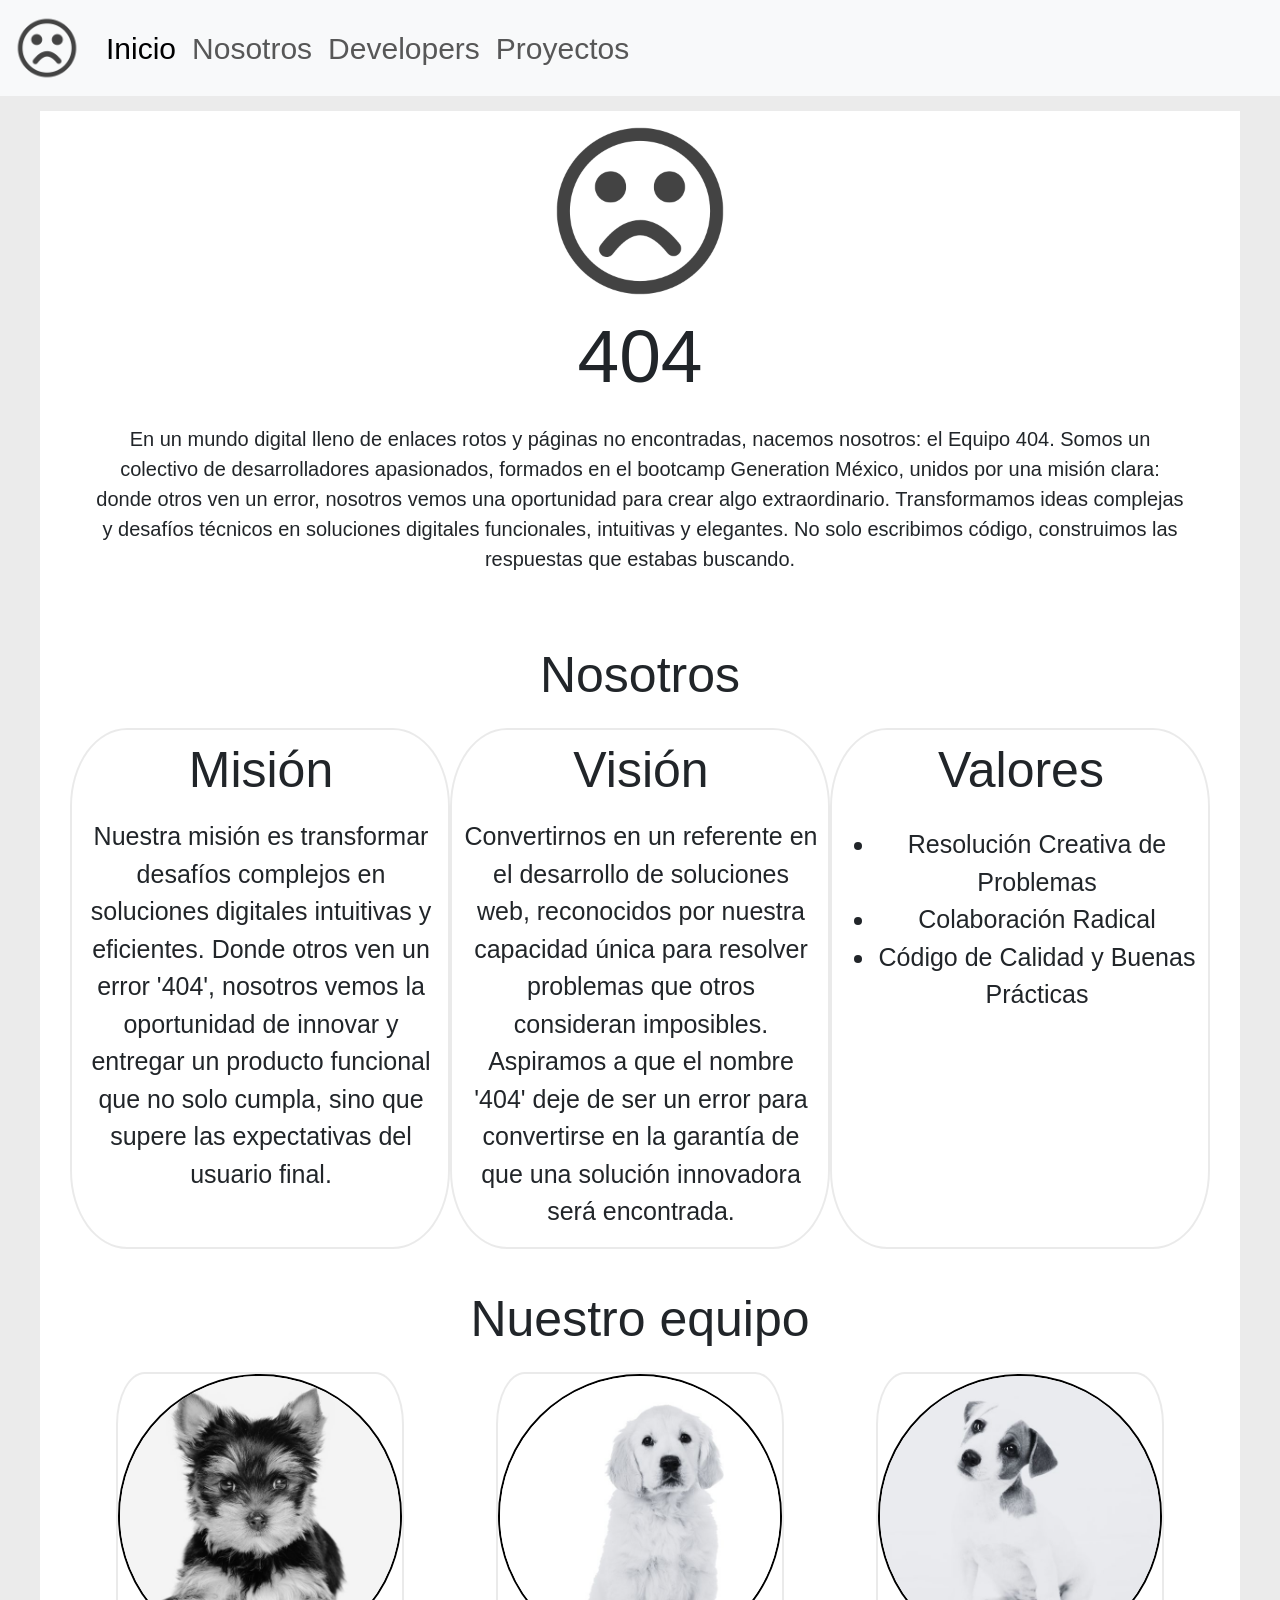
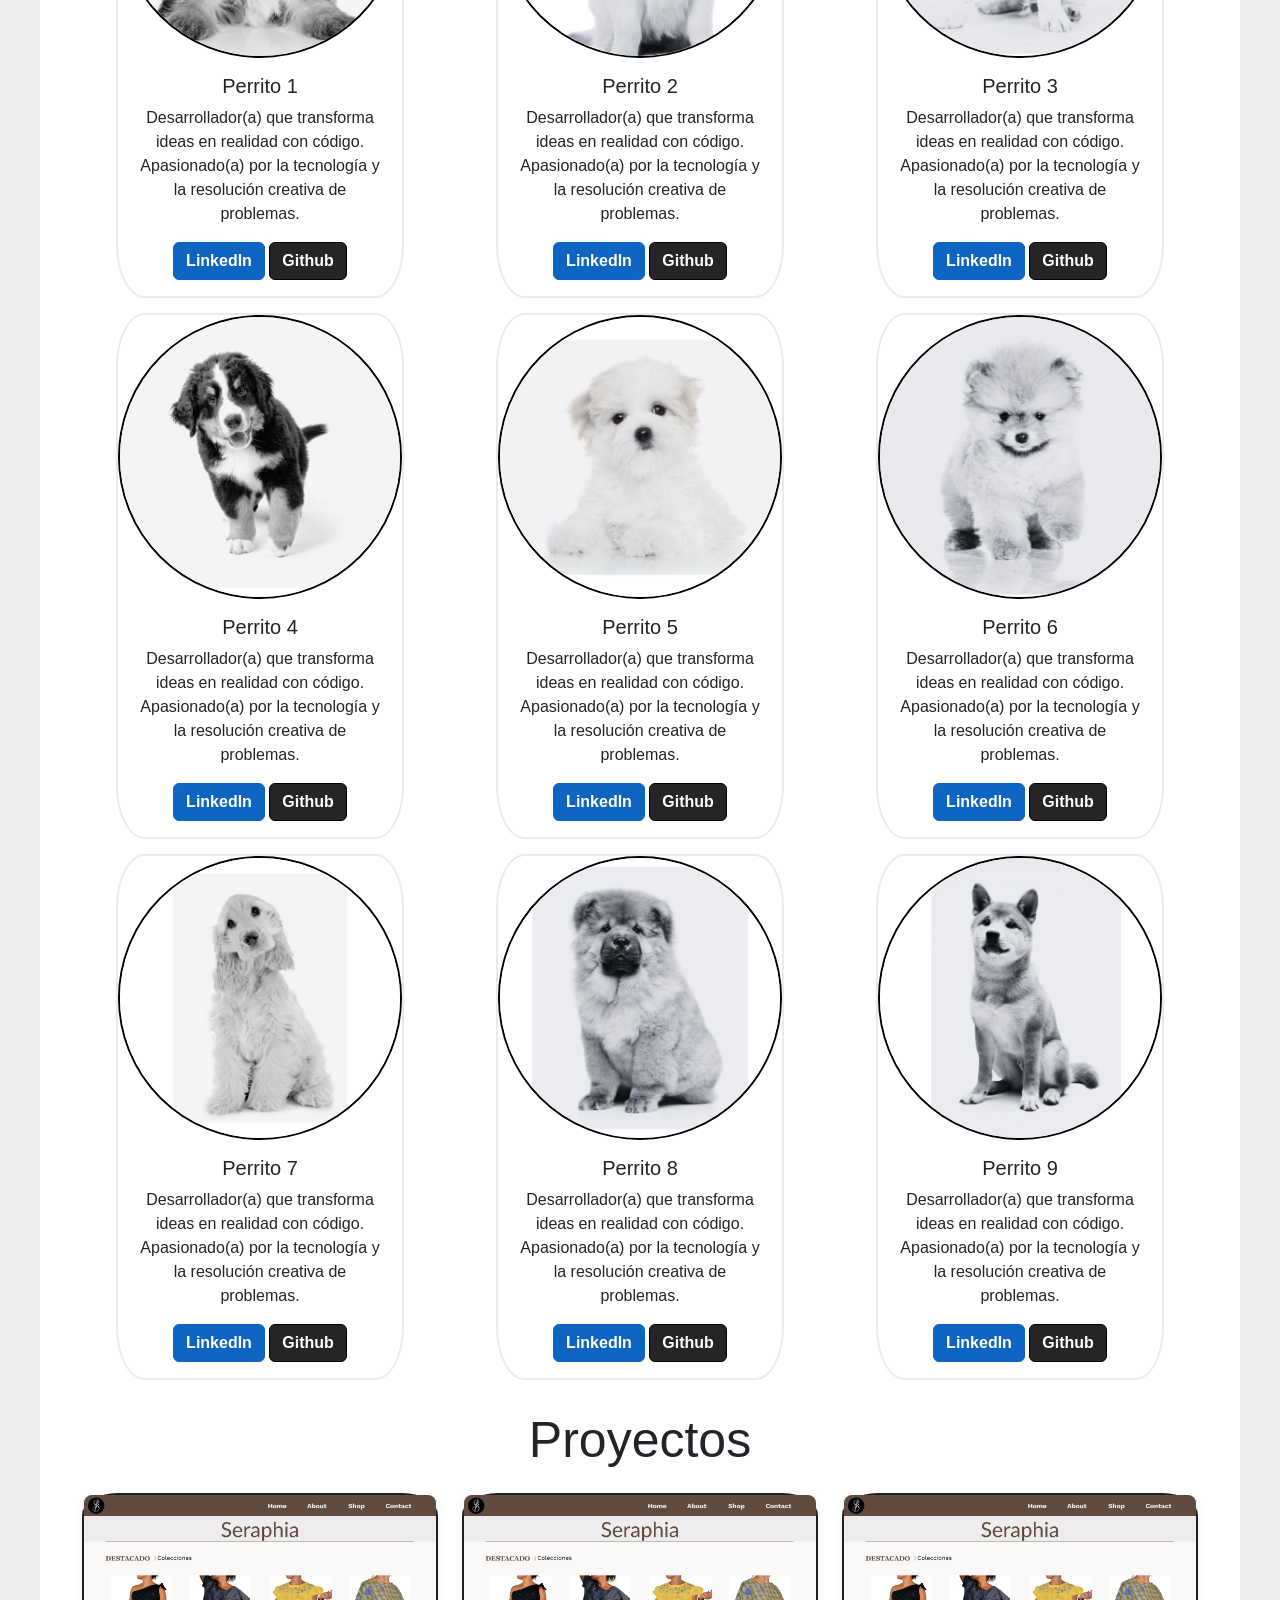
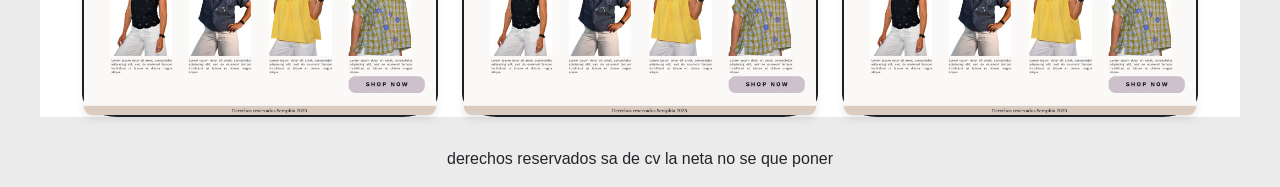
<file: index.html>
<!doctype html>
<html lang="en">
  <head>
    <meta charset="utf-8">
    <meta name="viewport" content="width=device-width, initial-scale=1">
    <title>Bootstrap demo</title>
    <link href="https://cdn.jsdelivr.net/npm/bootstrap@5.3.6/dist/css/bootstrap.min.css" rel="stylesheet" integrity="sha384-4Q6Gf2aSP4eDXB8Miphtr37CMZZQ5oXLH2yaXMJ2w8e2ZtHTl7GptT4jmndRuHDT" crossorigin="anonymous">
    <link rel="stylesheet" href="styles.css">
  </head>
  <body>
    
    <section>

            <nav class="navbar navbar-expand-lg bg-body-tertiary">
                <div class="container-fluid">
                    <a class="navbar-brand" href="#"><img src="Assets/logo/logo.png" id="navlogo" alt=""></a>
                    <button class="navbar-toggler" type="button" data-bs-toggle="collapse" data-bs-target="#navbarNav" aria-controls="navbarNav" aria-expanded="false" aria-label="Toggle navigation">
                    <span class="navbar-toggler-icon"></span>
                    </button>
                    <div class="collapse navbar-collapse" id="navbarNav">
                    <ul class="navbar-nav">
                        <li class="nav-item">
                        <a class="nav-link active" aria-current="page" href="#">Inicio</a>
                        </li>
                        <li class="nav-item">
                        <a class="nav-link" href="#nosotros">Nosotros</a>
                        </li>
                        <li class="nav-item">
                        <a class="nav-link" href="#developers">Developers</a>
                        </li>
                        <li class="nav-item">
                        <a class="nav-link" href="#projects">Proyectos</a>
                        </li>
                        
                    </ul>
                    </div>
                </div>
        </nav>


    </section>

<main id="content">

    <section id="presentacion">

        <div class="container">
            <div class="row">
                <div class="col-4 "></div>
                <div class="col-12 col-md-4  align-items-center"><div class="contenedor-imagen">
                    <div class="contenedor-imagen">

                        <img src="Assets/logo/logo.png" alt="" id="logo">

                    </div>
                    <h1 class="text-center">404</h1>

                </div>
                <div class="col-4"></div>
            </div>
        </div>

        <div class="container">
            <div class="row">
                <div class="col-12 ">
                    <p class="text-center" id="intro">En un mundo digital lleno de enlaces rotos y páginas no encontradas, nacemos nosotros: el Equipo 404. Somos un colectivo de desarrolladores apasionados, formados en el bootcamp Generation México, unidos por una misión clara: donde otros ven un error, nosotros vemos una oportunidad para crear algo extraordinario. Transformamos ideas complejas y desafíos técnicos en soluciones digitales funcionales, intuitivas y elegantes. No solo escribimos código, construimos las respuestas que estabas buscando.</p>
                </div>
            </div>
        </div>


    </section>
    
    <section id="nosotros">
        <div class="container">
                    <div class="row text-center">
                        <div class="col-12    d-flex justify-content-center">
                            <h2>Nosotros</h2></div></div></div>
        <div class="container">
            <div class="row text-center">
                <div class="col-12 col-md-6 col-lg-4  nosotros">
                    <h3>Misión</h3>
                    <p>Nuestra misión es transformar desafíos complejos en soluciones digitales intuitivas y eficientes. Donde otros ven un error '404', nosotros vemos la oportunidad de innovar y entregar un producto funcional que no solo cumpla, sino que supere las expectativas del usuario final.</p>
                </div>
                <div class="col-12 col-md-6 col-lg-4  nosotros">
                    <h3>Visión</h3>
                    <p>Convertirnos en un referente en el desarrollo de soluciones web, reconocidos por nuestra capacidad única para resolver problemas que otros consideran imposibles. Aspiramos a que el nombre '404' deje de ser un error para convertirse en la garantía de que una solución innovadora será encontrada.</p>
                </div>
                <div class="col-12 col-md-12 col-lg-4 nosotros">
                    <h3>Valores</h3>
                    <p>
                        <ul>
                            <li>Resolución Creativa de Problemas</li>
                            <li>Colaboración Radical</li>
                            <li>Código de Calidad y Buenas Prácticas</li>
                        </ul>
                    </p>
                </div>
            </div>
        </div>


    </section>


    <section id="developers" class="text-center">
                        <div class="container">
                    <div class="row text-center">
                        <div class="col-12    d-flex justify-content-center"><h2>Nuestro equipo</h2></div></div></div>
                <div class="container">
                    <div class="row text-center">
                        <div class="col-12 col-md-6 col-lg-4   d-flex justify-content-center">
                            <div class="card" style="width: 18rem;">
        <img src="Assets/Developers/1.jpg" class="card-img-top " alt="...">
        <div class="card-body">
            <h5 class="card-title">Perrito 1</h5>
            <p class="card-text">Desarrollador(a) que transforma ideas en realidad con código. Apasionado(a) por la tecnología y la resolución creativa de problemas.</p>
                <a href="https://www.linkedin.com/in/arath-alejandro-ram%C3%ADrez-rivera-a921411a2/" class="btn btn-primary" id="LinkedIn">LinkedIn</a>
    <a href="https://github.com/Idertal" class="btn btn-primary" id="github">Github</a>
        </div>
        </div>
                        </div>
                        <div class="col-12 col-md-6 col-lg-4  d-flex justify-content-center">
                            <div class="card" style="width: 18rem;">
        <img src="Assets/Developers/2.jpg" class="card-img-top dev" alt="...">
        <div class="card-body">
            <h5 class="card-title">Perrito 2</h5>
            <p class="card-text">Desarrollador(a) que transforma ideas en realidad con código. Apasionado(a) por la tecnología y la resolución creativa de problemas.</p>
                <a href="https://www.linkedin.com/in/miguel-vergara-albarran-33647021a/" class="btn btn-primary" id="LinkedIn">LinkedIn</a>
    <a href="https://github.com/MiguelVEAL" class="btn btn-primary" id="github">Github</a>
        </div>
        </div>
                        </div>
                        <div class="col-12 col-md-12 col-lg-4 d-flex justify-content-center"><div class="card" style="width: 18rem;">
        <img src="Assets/Developers/3.jpg" class="card-img-top dev" alt="...">
        <div class="card-body">
            <h5 class="card-title">Perrito 3</h5>
            <p class="card-text">Desarrollador(a) que transforma ideas en realidad con código. Apasionado(a) por la tecnología y la resolución creativa de problemas.</p>
                <a href="#"  class="btn btn-primary"id="LinkedIn">LinkedIn</a>
    <a href="https://github.com/crisaridev" class="btn btn-primary" id="github">Github</a>
        </div>
        </div></div>
                    </div>       
                </div>

<div class="container">
            <div class="row">
                <div class="col-12 col-md-6 col-lg-4  d-flex justify-content-center">
                    <div class="card" style="width: 18rem;">
  <img src="Assets/Developers/4.jpg" class="card-img-top dev" alt="...">
  <div class="card-body">
    <h5 class="card-title">Perrito 4</h5>
    <p class="card-text">Desarrollador(a) que transforma ideas en realidad con código. Apasionado(a) por la tecnología y la resolución creativa de problemas.</p>
        <a href="#" class="btn btn-primary" id="LinkedIn">LinkedIn</a>
    <a href="https://github.com/almond-hue" class="btn btn-primary" id="github">Github</a>
  </div>
</div>
                </div>
                <div class="col-12 col-md-6 col-lg-4  d-flex justify-content-center">
                    <div class="card" style="width: 18rem;">
  <img src="Assets/Developers/5.jpg" class="card-img-top dev" alt="...">
  <div class="card-body">
    <h5 class="card-title">Perrito 5</h5>
    <p class="card-text">Desarrollador(a) que transforma ideas en realidad con código. Apasionado(a) por la tecnología y la resolución creativa de problemas.</p>
    <a href="#" class="btn btn-primary" id="LinkedIn">LinkedIn</a>
    <a href="https://github.com/Abril-Salaices" class="btn btn-primary" id="github">Github</a>
  </div>
</div>
                </div>
                <div class="col-12 col-md-12 col-lg-4 d-flex justify-content-center"><div class="card" style="width: 18rem;">
  <img src="Assets/Developers/6.jpg" class="card-img-top dev" alt="...">
  <div class="card-body">
    <h5 class="card-title">Perrito 6</h5>
    <p class="card-text">Desarrollador(a) que transforma ideas en realidad con código. Apasionado(a) por la tecnología y la resolución creativa de problemas.</p>
        <a href="https://www.linkedin.com/in/iam-jennifer-reynaga-embedded/" class="btn btn-primary" id="LinkedIn">LinkedIn</a>
    <a href="https://github.com/ferre55" class="btn btn-primary" id="github">Github</a>
  </div>
</div></div>
            </div>
                     
        </div>

<div class="container">
            <div class="row">
                <div class="col-12 col-md-6 col-lg-4  d-flex justify-content-center">
                    <div class="card" style="width: 18rem;">
  <img src="Assets/Developers/7.jpg" class="card-img-top dev" alt="...">
  <div class="card-body">
    <h5 class="card-title">Perrito 7</h5>
    <p class="card-text">Desarrollador(a) que transforma ideas en realidad con código. Apasionado(a) por la tecnología y la resolución creativa de problemas.</p>
        <a href="#" class="btn btn-primary" id="LinkedIn">LinkedIn</a>
    <a href="https://github.com/JosiahFG" class="btn btn-primary" id="github">Github</a>
  </div>
</div>
                </div>
                <div class="col-12 col-md-6 col-lg-4  d-flex justify-content-center">
                    <div class="card" style="width: 18rem;">
  <img src="Assets/Developers/8.jpg" class="card-img-top dev" alt="...">
  <div class="card-body">
    <h5 class="card-title">Perrito 8</h5>
    <p class="card-text">Desarrollador(a) que transforma ideas en realidad con código. Apasionado(a) por la tecnología y la resolución creativa de problemas.</p>
        <a href="https://www.linkedin.com/in/erickgcc/" class="btn btn-primary" id="LinkedIn">LinkedIn</a>
    <a href="https://github.com/Erickcc" class="btn btn-primary" id="github">Github</a>
  </div>
</div>
                </div>
                <div class="col-12 col-md-12 col-lg-4  d-flex justify-content-center"><div class="card" style="width: 18rem;">
  <img src="Assets/Developers/9.jpg" class="card-img-top dev" alt="...">
  <div class="card-body">
    <h5 class="card-title">Perrito 9</h5>
    <p class="card-text">Desarrollador(a) que transforma ideas en realidad con código. Apasionado(a) por la tecnología y la resolución creativa de problemas.</p>
        <a href="#" class="btn btn-primary" id="LinkedIn">LinkedIn</a>
    <a href="https://github.com/JonathanTijerina796" class="btn btn-primary" id="github">Github</a>
  </div>
</div></div>
            </div>
                     
        </div>
        
       

    </section>


    
    <section id="projects">
<div class="container">
                    <div class="row text-center">
                        <div class="col-12    d-flex justify-content-center"><h2>Proyectos</h2></div></div></div>

<div class="container">
                    <div class="row">
                <div class="col-12 col-md-6 col-lg-4 ">

                    <div class="card text-bg-dark" >
                         <a href="seraphia_data.html"  class="product-card"><img src="Assets/projects/seraphia.jpeg" class="card-img" alt="..." id="imgproject">
                        <div class="overlay">
                    <div class="info">
                    <h5>Seraphia</h5>
                    <p>Ver detalles</p>
                        </div>
                     </div></a>
                        </div>
                        
                        
        </div>
                        <div class="col-12 col-md-6 col-lg-4 ">

                    <div class="card text-bg-dark" >
                         <a href="#"  class="product-card"><img src="Assets/projects/seraphia.jpeg" class="card-img" alt="..." id="imgproject">
                        <div class="overlay">
                    <div class="info">
                    <h5>Seraphia</h5>
                    <p>Ver detalles</p>
                        </div>
                     </div></a>
                        </div>
                        
                        
        </div>
                        <div class="col-12 col-md-12 col-lg-4">

                    <div class="card text-bg-dark" >
                         <a href="#"  class="product-card"><img src="Assets/projects/seraphia.jpeg" class="card-img" alt="..." id="imgproject">
                        <div class="overlay">
                    <div class="info">
                    <h5>Seraphia</h5>
                    <p>Ver detalles</p>
                        </div>
                     </div></a>
                        </div>
                        
                        
        </div>
                    </div>
    </div>
    </section>


</main>

<footer>
    <p class="text-center">derechos reservados sa de cv la neta no se que poner</p>
</footer>









    <script src="https://cdn.jsdelivr.net/npm/@popperjs/core@2.11.8/dist/umd/popper.min.js" integrity="sha384-I7E8VVD/ismYTF4hNIPjVp/Zjvgyol6VFvRkX/vR+Vc4jQkC+hVqc2pM8ODewa9r" crossorigin="anonymous"></script>
    <script src="https://cdn.jsdelivr.net/npm/bootstrap@5.3.6/dist/js/bootstrap.min.js" integrity="sha384-RuyvpeZCxMJCqVUGFI0Do1mQrods/hhxYlcVfGPOfQtPJh0JCw12tUAZ/Mv10S7D" crossorigin="anonymous"></script>
  </body>
</html>
</file>
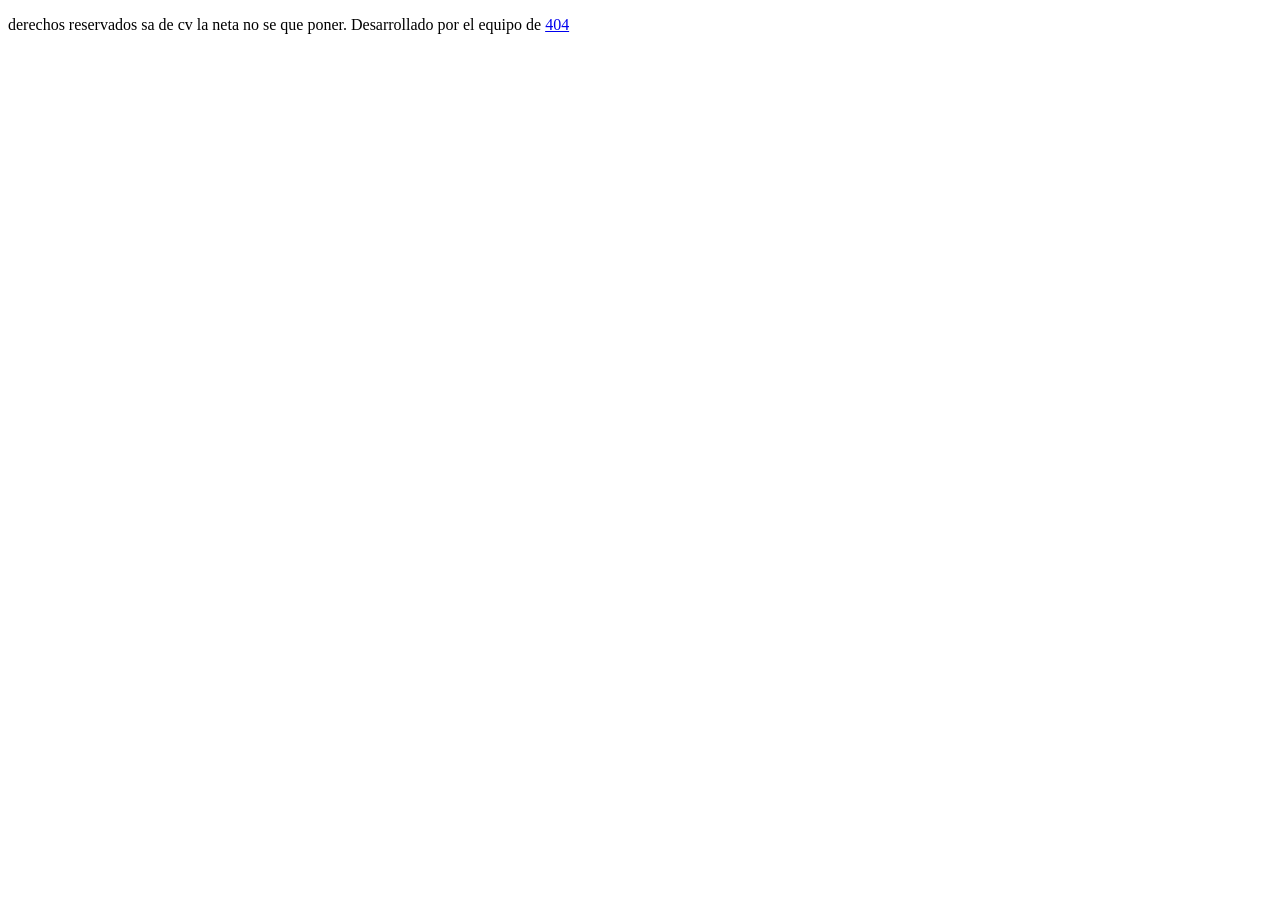
<file: prueba.html>
<!DOCTYPE html>
<html lang="en">
<head>
    <meta charset="UTF-8">
    <meta name="viewport" content="width=device-width, initial-scale=1.0">
    <title>Document</title>
</head>
<body>
    

    <footer>
    <p class="text-center">derechos reservados sa de cv la neta no se que poner. Desarrollado por el equipo de <a href="index.html">404</a></p>
</footer>
</body>
</html>
</file>
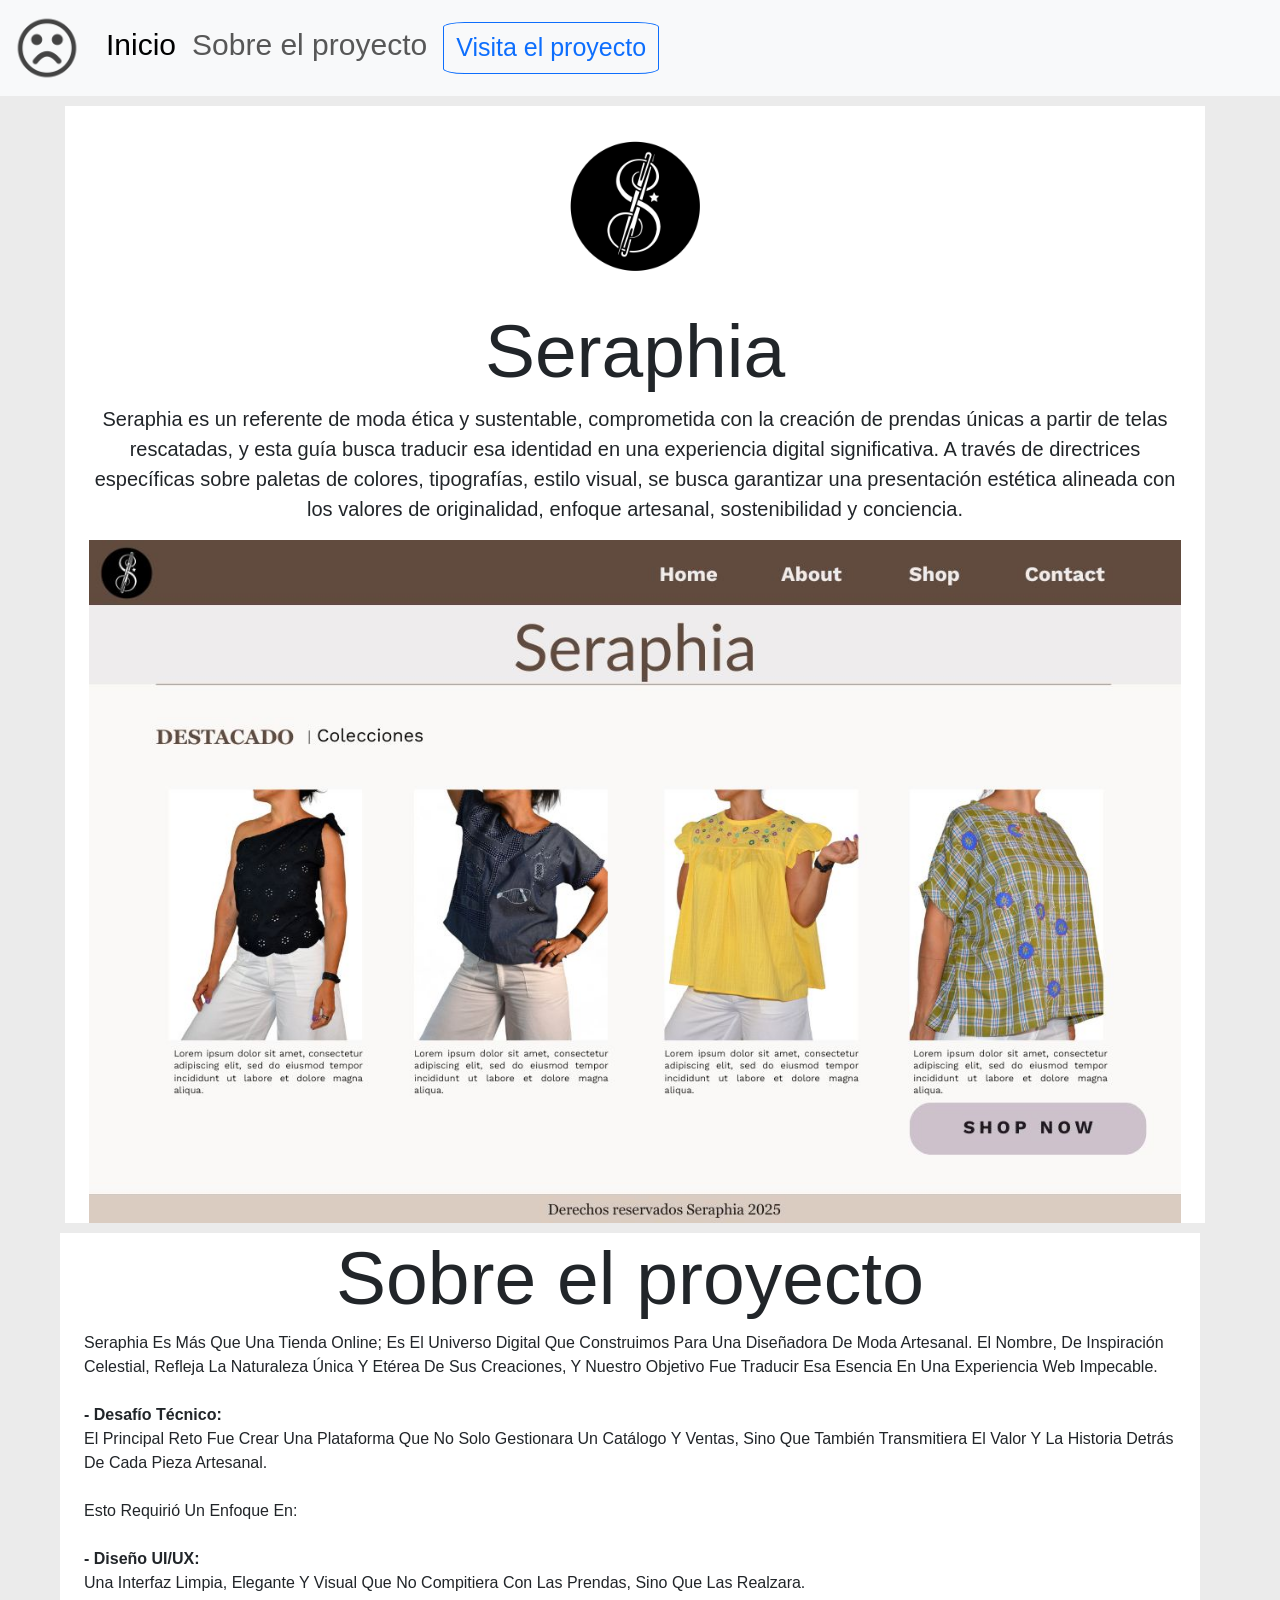
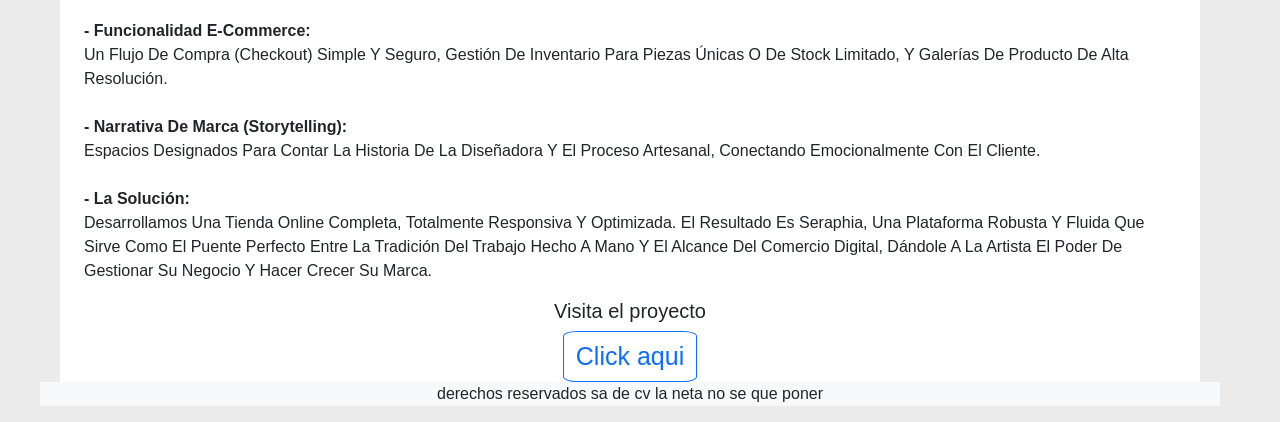
<file: seraphia_data.html>
<!doctype html>
<html lang="en">
  <head>
    <meta charset="utf-8">
    <meta name="viewport" content="width=device-width, initial-scale=1">
    <title>Bootstrap demo</title>
    <link href="https://cdn.jsdelivr.net/npm/bootstrap@5.3.6/dist/css/bootstrap.min.css" rel="stylesheet" integrity="sha384-4Q6Gf2aSP4eDXB8Miphtr37CMZZQ5oXLH2yaXMJ2w8e2ZtHTl7GptT4jmndRuHDT" crossorigin="anonymous">
    <link rel="stylesheet" href="projects.css">
  </head>
  <body>
    
    <section>

            <nav class="navbar navbar-expand-lg bg-body-tertiary">
                <div class="container-fluid">
                    <a class="navbar-brand" href="index.html"><img src="Assets/logo/logo.png" id="navlogo" alt=""></a>
                    <button class="navbar-toggler" type="button" data-bs-toggle="collapse" data-bs-target="#navbarNav" aria-controls="navbarNav" aria-expanded="false" aria-label="Toggle navigation">
                    <span class="navbar-toggler-icon"></span>
                    </button>
                    <div class="collapse navbar-collapse" id="navbarNav">
                    <ul class="navbar-nav">
                        <li class="nav-item">
                        <a class="nav-link active" aria-current="page" href="#">Inicio</a>
                        </li>
                        <li class="nav-item">
                        <a class="nav-link" href="#nosotros">Sobre el proyecto</a>
                        </li>
                        <li class="nav-item">
                        <a class="nav-link" href="prueba.html"><button type="button" class="btn btn-outline-primary">Visita el proyecto</button></a>
                        </li>
                       
                        
                    </ul>
                    </div>
                </div>
        </nav>


    </section>




    <main id="content">

    <section id="presentacion">

        <div class="container">
            <div class="row">
                <div class="col-4 "></div>
                <div class="col-12 col-md-4  align-items-center"><div class="contenedor-imagen">
                    <div class="contenedor-imagen">

                        <img src="Assets/logo/LOGO-CIRCULO.png" alt="" id="logo">

                    </div>
                    <h1 class="text-center">Seraphia</h1>

                </div>
                <div class="col-4"></div>
            </div>
        </div>

        <div class="container">
            <div class="row">
                <div class="col-12 ">
                    <p class="text-center" id="intro">Seraphia es un referente de moda ética y sustentable, comprometida con la creación 
                    de prendas únicas a partir de telas rescatadas, y esta guía busca traducir esa 
                    identidad en una experiencia digital significativa. A través de directrices específicas 
                    sobre paletas de colores, tipografías, estilo visual, se busca garantizar una 
                    presentación estética alineada con los valores de originalidad, enfoque artesanal, 
                    sostenibilidad y conciencia.
                    </p>
                </div>
            </div>
        </div>
        <div class="container">
            <div class="row">
                <div class="col-12 ">
                    <img src="Assets/projects/seraphia.jpeg" style="width: 100%; height:fit-content;" alt="">
                </div>
            </div>
        </div>


    </section>

    <main id="content">

    <section id="presentacion">

        <div class="container">
            <div class="row">
                <div class="col-12  align-items-center"><div class="contenedor-imagen">
                    <h1 class="text-center">Sobre el proyecto</h1>

                </div>
            </div>
        </div>

        <div class="container">
            <div class="row">
                <div class="col-12 ">
                    <p class="text-capitalize" id="nosotros ">


                    Seraphia es más que una tienda online; es el universo digital que construimos para una diseñadora de moda artesanal. El nombre, de inspiración celestial, refleja la naturaleza única y etérea de sus creaciones, y nuestro objetivo fue traducir esa esencia en una experiencia web impecable. <br> <br>
                    <b> - Desafío Técnico:  </b><br>
                    El principal reto fue crear una plataforma que no solo gestionara un catálogo y ventas, sino que también transmitiera el valor y la historia detrás de cada pieza artesanal.  <br> <br> Esto requirió un enfoque en: <br>
                    <br>
                    <b>- Diseño UI/UX: </b> <br> Una interfaz limpia, elegante y visual que no compitiera con las prendas, sino que las realzara. <br> <br>
                    <b>- Funcionalidad E-commerce: </b><br>Un flujo de compra (checkout) simple y seguro, gestión de inventario para piezas únicas o de stock limitado, y galerías de producto de alta resolución. <br><br>
                    <b>- Narrativa de Marca (Storytelling): </b><br> Espacios designados para contar la historia de la diseñadora y el proceso artesanal, conectando emocionalmente con el cliente. <br><br>
                    <b>- La Solución:</b> <br>
                    Desarrollamos una tienda online completa, totalmente responsiva y optimizada. El resultado es Seraphia, una plataforma robusta y fluida que sirve como el puente perfecto entre la tradición del trabajo hecho a mano y el alcance del comercio digital, dándole a la artista el poder de gestionar su negocio y hacer crecer su marca.</p>
                </div>
            </div>
        </div>
        
        <div class="container">
            <div class="row">
                <div class="col-4 "></div>
                <div class="col-12 col-md-4  align-items-center"><div class="contenedor-imagen">
                    

                        <h5 class="text-center">Visita el proyecto</h5>
                       <a href="prueba.html"> <button type="button" class="btn btn-outline-primary">Click aqui</button></a>

                   

                </div>
                <div class="col-4"></div>
            </div>
        </div>


    </section>
    <footer>
       <p class="text-center bg-light">derechos reservados sa de cv la neta no se que poner</p>
    </footer>
    </body>
    </html>
</file>
<file: styles.css>
body{
    font-family: Arial, Helvetica, sans-serif;
    background-color: rgb(235, 235, 235);
}
main{
    background-color: white;
}
#content{
   

    margin-left: 40px ;
    margin-right: 40px;
}
#navlogo{
    width: 70px;
    height: 70px;
}
a{
transition: transform 0.3s ease, box-shadow 0.3s ease;
}
a:hover {
    transform: scale(1.05);
    
    box-shadow: 0 10px 20px rgba(0,0,0,0.2);

    z-index: 10;
}
a,
a:visited {
    text-decoration: none; /* Opcional: quita el subrayado */
}
.nav-item a{
    font-size: 30px;
}
.container{
    background-color: white;
}
/* Contenedor para centrar la imagen (opcional) */
.contenedor-animacion {
  display: flex;
  justify-content: center;
  align-items: center;
  padding: 50px;
}

/* --- La animación en sí --- */

/* 1. Definimos los pasos de la animación "pulso" */
@keyframes pulso {
  0% {
    transform: scale(1); /* Tamaño normal */
  }
  50% {
    transform: scale(1.1); /* 10% más grande */
  }
  100% {
    transform: scale(1); /* Vuelve al tamaño normal */
  }
}

/* 2. Aplicamos la animación a nuestra imagen */
#logo {
  /* La línea clave: nombre | duración | timing-function | repetición */
  animation: pulso 2s ease-in-out infinite;
}
#presentacion{
    margin-top: 10px;
}
h1 {
    font-size: 75px;
}
.contenedor-imagen {
  text-align: center;
}
#logo{
    width: 200px;
    height: 200px;
}
#intro{
    font-size: 20px;
}
#nosotros{
    margin-top: 30px;
    padding: 10px;
}
h3{
    font-size: 50px;
    padding: 10px;
}
.nosotros {
    font-size: 25px;     
    transition: transform 0.3s ease, box-shadow 0.3s ease;
    gap: 20px;
    padding-left: 10;
    padding-right: 10px;
    border: solid rgba(0, 0, 0, 0.081) 2px;
    border-radius: 15%;
}


.nosotros:hover {
    transform: scale(1.05);
    background-color: rgb(189, 189, 189);
    box-shadow: 0 10px 20px rgba(0, 0, 0, 0.156);
    
    z-index: 10;
}

h2{
    font-size: 50px;
}

#developers  {
    margin-top: 30px;
}

#LinkedIn{
    background-color: rgb(14, 101, 193);
    border: solid rgb(14, 101, 193) 1px;
    font-weight: bolder;
}
#github{
    color: white;
    background-color: rgb(37, 37, 37);
    border: solid rgb(0, 0, 0) 1px;
    font-weight: bolder;
}
#github:hover{
    box-shadow: 0 10px 20px rgba(0,0,0,0.2);
    filter: brightness(70%);
}
#LinkedIn:hover{
    box-shadow: 0 10px 20px rgba(0,0,0,0.2);
    filter: brightness(70%);
}

/* --- Efecto Hover para Tarjetas de Bootstrap --- */

/* 1. Definimos el estado inicial y la transición de la tarjeta */
.card {
    border-radius: 10%;
    border: solid rgba(0, 0, 0, 0.081) 2px;
    transition: transform 0.3s ease, box-shadow 0.3s ease;
}


.card:hover {
    transform: scale(1.05);
    
    box-shadow: 0 10px 20px rgba(0,0,0,0.2);
    background-color: rgb(189, 189, 189);
    z-index: 10;
}
.row{
    margin-top: 15px;
}
h2{
    font-size: 50px;
}

.card-img-top {
    border: solid black 2px;
    border-radius: 75%;
}
#projects{
    margin-top: 30px;
    margin-bottom: 30px;
}

.product-card {
    /* 1. Posicionamiento y Dimensiones */
    position: relative; /* ¡MUY IMPORTANTE! Permite posicionar la capa "overlay" dentro de la tarjeta. */
    display: block; /* Para que la etiqueta <a> se comporte como un contenedor */
    overflow: hidden; /* Oculta cualquier cosa que se salga de los bordes (como esquinas de la capa) */
    border-radius: 8px; /* Bordes redondeados estéticos */
    box-shadow: 0 4px 8px rgba(0,0,0,0.1);
    cursor: pointer; /* Cambia el cursor para indicar que es clickeable */
    text-decoration: none; /* Quita el subrayado del enlace */
}

/* --- LA IMAGEN DENTRO DE LA TARJETA --- */
.product-card img {
    width: 100%;
    height: auto;
    display: block; /* Elimina un pequeño espacio sobrante debajo de la imagen */
    transition: filter 0.4s ease-out; /* 2. Transición suave para el efecto de oscurecimiento */
}

/* --- LA CAPA DE INFORMACIÓN (OVERLAY) --- */
.product-card .overlay {
    /* 3. Posicionamiento absoluto para que se ponga por encima de la imagen */
    position: absolute;
    top: 0;
    left: 0;
    width: 100%;
    height: 100%;

    /* 4. Oculta la capa por defecto */
    background-color: rgba(0, 0, 0, 0.5); /* Fondo negro con 50% de opacidad */
    opacity: 0; /* Totalmente transparente por defecto */
    
    /* 5. Centra el texto de la información vertical y horizontalmente */
    display: flex;
    justify-content: center;
    align-items: center;
    text-align: center;
    
    /* 6. Transición suave para el efecto de aparición */
    transition: opacity 0.4s ease-out;
}

/* --- El texto dentro de la capa --- */
.product-card .info {
    color: white;
    padding: 20px;
    transform: translateY(20px); /* Empieza un poco abajo para un efecto sutil */
    transition: transform 0.4s ease-out;
}

/* === EFECTO AL PASAR EL MOUSE (HOVER) === */

/* 7. Cuando el mouse está sobre la tarjeta, la capa "overlay" se hace visible */
.product-card:hover .overlay {
    opacity: 1; /* La hacemos 100% opaca */
}

/* 8. Y la imagen de fondo se oscurece */
.product-card:hover img {
    filter: brightness(50%); /* Reduce el brillo de la imagen al 50% */
}

/* También hacemos que el texto suba a su posición final */
.product-card:hover .info {
    transform: translateY(0);
}
</file>
<file: projects.css>
body{
    font-family: Arial, Helvetica, sans-serif;
    background-color: rgb(235, 235, 235);
}
#content{


    margin-left: 20px ;
    margin-right: 30px;
}
#navlogo{
    width: 70px;
    height: 70px;
}

.nav-item a{
    font-size: 30px;
}
.container{
    background-color: white;
}
/* Contenedor para centrar la imagen (opcional) */
.contenedor-animacion {
  display: flex;
  justify-content: center;
  align-items: center;
  padding: 50px;
}

/* --- La animación en sí --- */

/* 1. Definimos los pasos de la animación "pulso" */
@keyframes pulso {
  0% {
    transform: scale(1); /* Tamaño normal */
  }
  50% {
    transform: scale(1.1); /* 10% más grande */
  }
  100% {
    transform: scale(1); /* Vuelve al tamaño normal */
  }
}

/* 2. Aplicamos la animación a nuestra imagen */
#logo {
  /* La línea clave: nombre | duración | timing-function | repetición */
  animation: pulso 2s ease-in-out infinite;
}


#presentacion{
    margin-top: 10px;
}
h1 {
    font-size: 75px;
}
.contenedor-imagen {
  text-align: center;
}
#logo{
    width: 200px;
    height: 200px;
}
#intro{
    font-size: 20px;
}
#nosotros{
    margin-top: 30px;
    padding: 10px;
}
h3{
    font-size: 50px;
    padding: 10px;
}
.nosotros {
    font-size: 25px;     
    transition: transform 0.3s ease, box-shadow 0.3s ease;
    gap: 20px;
    padding-left: 10;
    padding-right: 10px;

}



h2{
    font-size: 50px;
}

.btn {
    border-radius: 10%;
    transition: transform 0.3s ease, box-shadow 0.3s ease;
    font-size: 25px;
}


.btn:hover {
    transform: scale(1.05);
    
    box-shadow: 0 10px 20px rgba(0,0,0,0.2);

    z-index: 10;
}
a{
transition: transform 0.3s ease, box-shadow 0.3s ease;
}
a:hover {
    transform: scale(1.05);
    
    box-shadow: 0 10px 20px rgba(0,0,0,0.2);

    z-index: 10;
}
</file>
